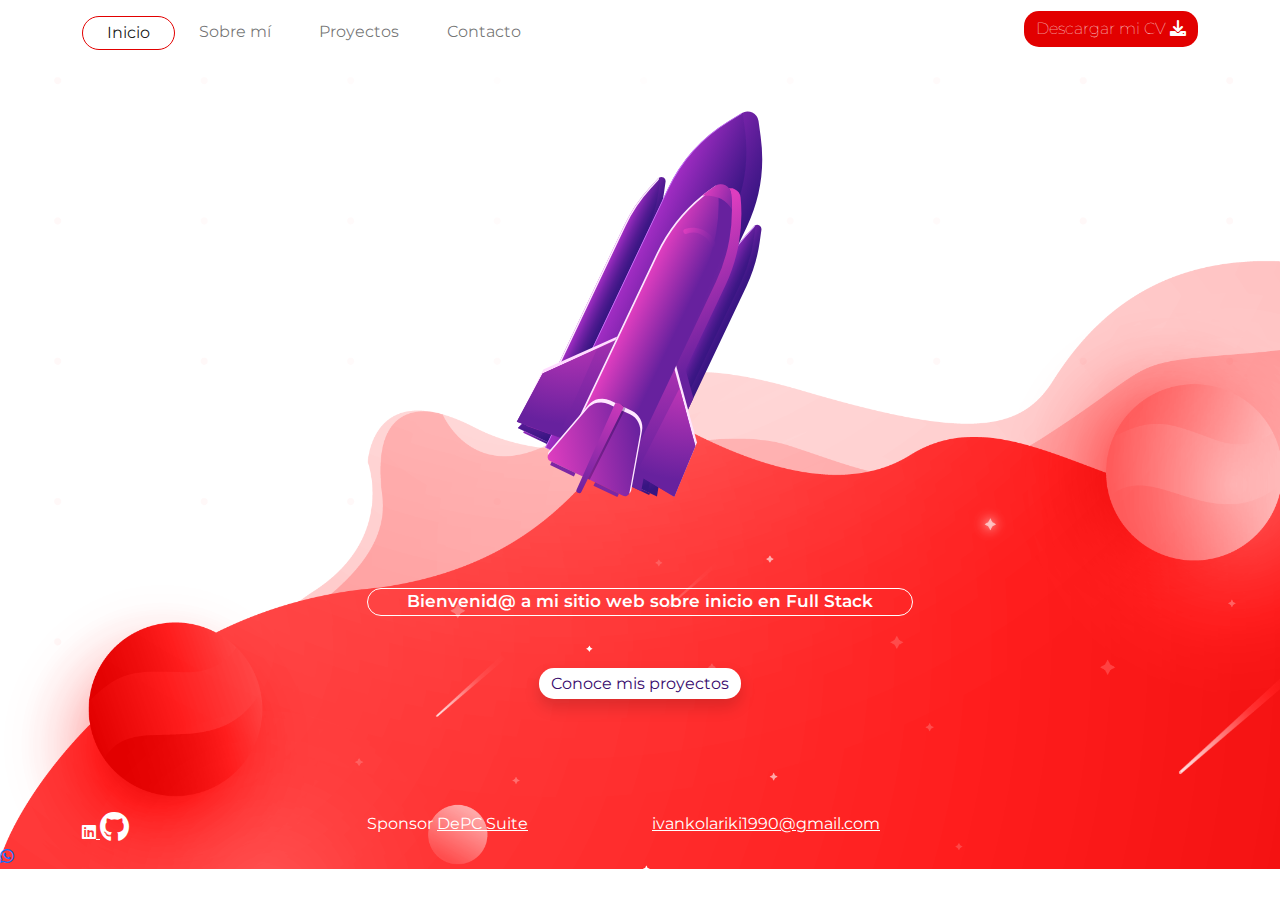
<file: index.html>
<!DOCTYPE html>
<html lang="es">

<head>
    <meta charset="UTF-8">
    <meta http-equiv="X-UA-Compatible" content="IE=edge">
    <meta name="viewport" content="width=device-width, initial-scale=1.0">
    <link rel="stylesheet" href="css/fontawesome/css/all.min.css">
    <link rel="stylesheet" href="css/fontawesome/css/fontawesome.min.css">
    <link rel="stylesheet" href="css/bootstrap/css/bootstrap.min.css">
    <link rel="stylesheet" href="css/estilos.css">
    <script src="css/bootstrap/js/bootstrap.bundle.min.js"></script>
    <link rel="shortcut icon" href="images/IK.png" />
    <title>Inicio</title>
</head>

<body id="inicio">
    <header>
        <nav class="navbar navbar-expand-md mb-4">
            <div class="container">
                <button class="navbar-toggler" type="button" data-bs-toggle="collapse" data-bs-target="#navbarCollapse"
                    aria-controls="navbarCollapse" aria-expanded="false" aria-label="Toggle navigation">
                    <i class="fas fa-bars"></i>
                </button>
                <div class="collapse navbar-collapse" id="navbarCollapse">
                    <ul class="navbar-nav me-auto mb-2 mb-md-0 mt-2">
                        <li class="nav-item">
                            <a class="nav-link px-4 py-1 active" href="index.html">Inicio</a>
                        </li>
                        <li class="nav-item">
                            <a class="nav-link px-4 py-1 " href="sobre-mi.html">Sobre mí</a>
                        </li>
                        <li class="nav-item">
                            <a class="nav-link px-4 py-1 " href="proyectos.html">Proyectos</a>
                        </li>
                        <li class="nav-item">
                            <a class="nav-link px-4 py-1" href="contacto.html">Contacto</a>
                        </li>
                    </ul>
                    <div class="d-inline">
                        <a href="images/CV Ivan Dario Kolarik (1).pdf" target="_blank" class="btn btn-rojo">Descargar mi CV <i class="fas fa-download"></i></a>
                    </div>
                </div>
            </div>
        </nav>
    </header>
    <main>
        <div class="container">
            <div class="row">
                <div class="col-12 mt-4 text-center div-cohete">
                    <a href="proyectos.html"><img src="images/cohete.svg" class="cohete"></a>
                </div>
            </div>
        </div>
        <div class="container pt-4">
            <div class="row">
                <div class="col-12 col-sm-6 text-center my-4 mt-sm-5 offset-sm-3 mb-3">
                        <p>Bienvenid@ a mi sitio web sobre inicio en Full Stack</p>
                    </div>
                </div>
            </div>
        </div>
        <div class="container pt-4 mx-auto">
            <div class="row">
                <div class="col-12 text-center">
                    <a href="proyectos.html" class="btn-blanco shadow"> Conoce mis proyectos </a>
                </div>
            </div>
        </div>
    </main>
    <footer class=" container mt-auto" id="c">
        <div class="row">
            <div class="col-sm-3 col-12">
                <a href="https://www.linkedin.com/in/ivan-kolarik-15036a235" target="_blank"
                    title="Agreganos en Linkedin">
                    <i class="fa-brands fa-linkedin"></i>
                </a>
                <a href="https://github.com/kolariki/portfolio" target="_blank" title="Github">
                    <i class="fa-brands fa-github"></i>
                </a>
            </div>
            <div class="col-sm-3 col-12">
                Sponsor <a href="https://campus.depcsuite.com" target="_blank"> DePC Suite</a>
            </div>
            <div class="col-sm-3 col-12">
                <a href="https://mail.google.com" target="_blank">ivankolariki1990@gmail.com</a>
            </div>
        </div>
        </div>
    </footer>
    <div class="whatsapp" id="whatsapp">
        <a href="https://api.whatsapp.com/send?phone=3644389712" target="_blank">
            <i class="fa-brands fa-whatsapp"></i>
        </a>
    </div>
</body>

</html>
</file>
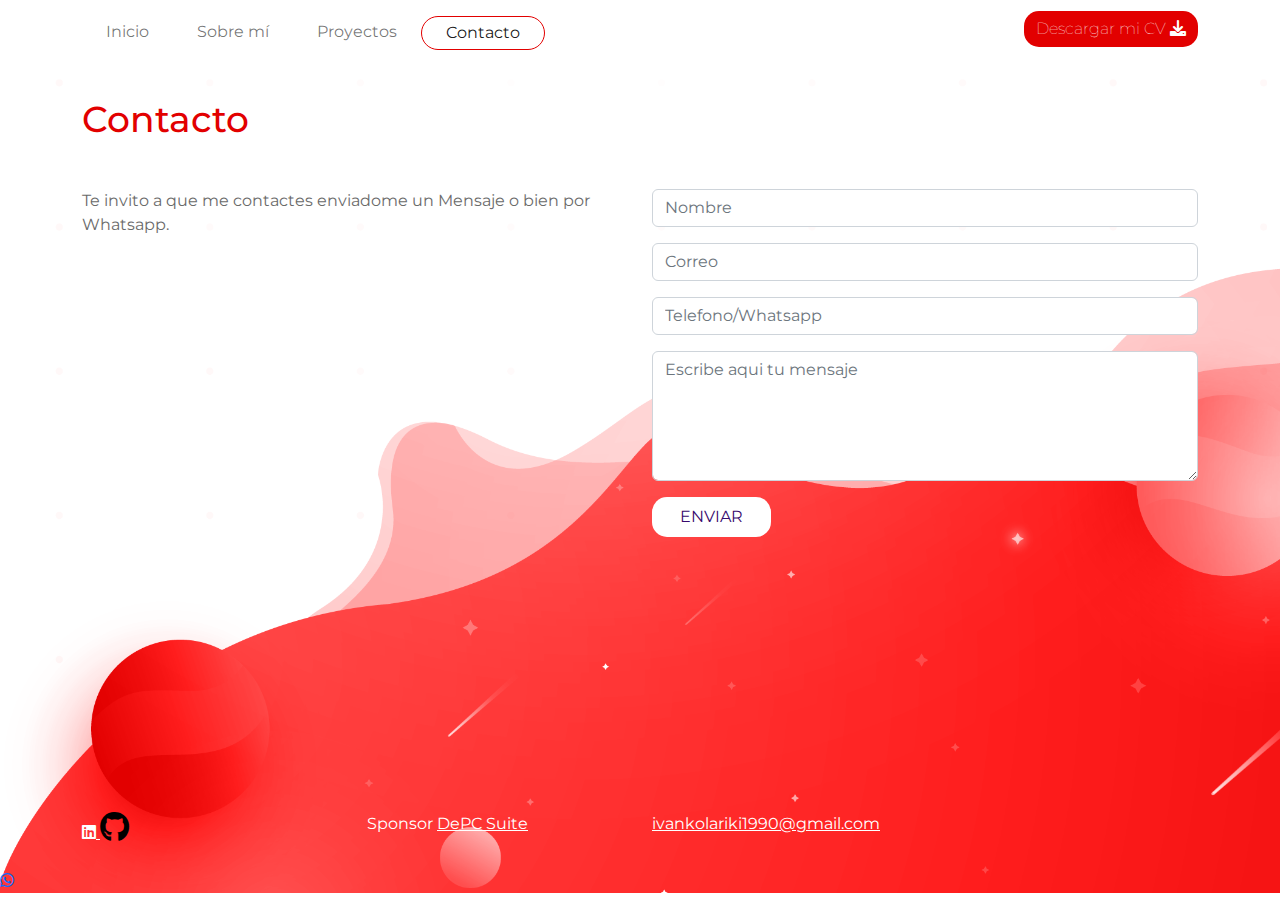
<file: contacto.html>
<!DOCTYPE html>
<html lang="es">

<head>
    <meta charset="UTF-8">
    <meta http-equiv="X-UA-Compatible" content="IE=edge">
    <meta name="viewport" content="width=device-width, initial-scale=1.0">
    <link rel="stylesheet" href="css/fontawesome/css/all.min.css">
    <link rel="stylesheet" href="css/fontawesome/css/fontawesome.min.css">
    <link rel="stylesheet" href="css/bootstrap/css/bootstrap.min.css">
    <link rel="stylesheet" href="css/estilos.css">
    <script src="css/bootstrap/js/bootstrap.bundle.min.js"></script>
    <link rel="shortcut icon" href="images/IK.png"/>
    <title>Contacto</title>
</head>

<body id="contacto">
    <header>
        <nav class="navbar navbar-expand-md mb-4">
          <div class="container">
            <button class="navbar-toggler" type="button" data-bs-toggle="collapse" data-bs-target="#navbarCollapse"
                aria-controls="navbarCollapse" aria-expanded="false" aria-label="Toggle navigation">
                <i class="fas fa-bars"></i>
            </button>
            <div class="collapse navbar-collapse" id="navbarCollapse">
                <ul class="navbar-nav me-auto mb-2 mb-md-0 mt-2">
                    <li class="nav-item">
                        <a class="nav-link px-4 py-1 " href="index.html">Inicio</a>
                    </li>
                    <li class="nav-item">
                        <a class="nav-link px-4 py-1 " href="sobre-mi.html">Sobre mí</a>
                    </li>
                    <li class="nav-item">
                        <a class="nav-link px-4 py-1 " href="proyectos.html">Proyectos</a>
                    </li>
                    <li class="nav-item">
                        <a class="nav-link px-4 py-1 active" href="contacto.html">Contacto</a>
                    </li>
                </ul>
                <div class="d-inline">
                    <a href="images/CV Ivan Dario Kolarik (1).pdf" target="_blank" class="btn btn-rojo">Descargar mi CV <i class="fas fa-download"></i></a>
                </div>
            </div>
        </div>
        </nav>
    </header>
    <main>
        <div class="container">
            <div class="row">
                <div class="col-12 py-3">
                    <div class class="col-12">
                        <h1>Contacto</h1>
                    </div>
                </div>
            </div>
            <div class="row">
                <div class="col-sm-6 col-12 py-4">
                    <p>Te invito a que me contactes enviadome un Mensaje o bien por Whatsapp.</p>
                </div>
                <div class="col-sm-6 col-12 py-4" id="form">
                    <form action="" method="POST"></form>
                    <div class="pb-3">
                        <input type="text" name="txtNombre" id="txtNombre" placeholder="Nombre" class="form-control">
                    </div>
                    <div class="pb-3">
                        <input type="email" name="txtCorreo" id="txtCorreo" placeholder="Correo" class="form-control">
                    </div>
                    <div class="pb-3">
                        <input type="text" name="txtTel" id="txtTel" placeholder="Telefono/Whatsapp"
                            class="form-control">
                    </div>
                    <div class="pb-3">
                        <textarea name="txtMensaje" id="txtMensaje" placeholder="Escribe aqui tu mensaje"
                            class="form-control"></textarea>
                    </div>
                    <div class="pb-3">
                        <button name="btnEnviar" id="btnEnviar" class="btn">ENVIAR</button>
                    </div>
                </div>

            </div>
        </div>
        </div>
        </div>
    </main>
    <footer class=" container mt-auto pb-4" id="c">
        <div class="row">
            <div class="col-sm-3 col-12">
                <a href="https://www.linkedin.com/in/ivan-kolarik-15036a235" target="_blank"
                    title="Agreganos en Linkedin">
                    <i class="fa-brands fa-linkedin"></i>
                </a>
                <a href="https://github.com/kolariki/portfolio" target="_blank" title="Github">
                    <i class="fa-brands fa-github"></i>
                </a>
            </div>
            <div class="col-sm-3 col-12">
                Sponsor <a href="https://campus.depcsuite.com" target="_blank"> DePC Suite</a>
            </div>
            <div class="col-sm-3 col-12">
                <a href="https://mail.google.com" target="_blank">ivankolariki1990@gmail.com</a>
            </div>
        </div>
        </div>
    </footer>
    <div class="whatsapp" id="whatsapp">
        <a href="https://api.whatsapp.com/send?phone=3644389712" target="_blank">
            <i class="fa-brands fa-whatsapp"></i>
        </a>
    </div>
</body>

</html>
</file>
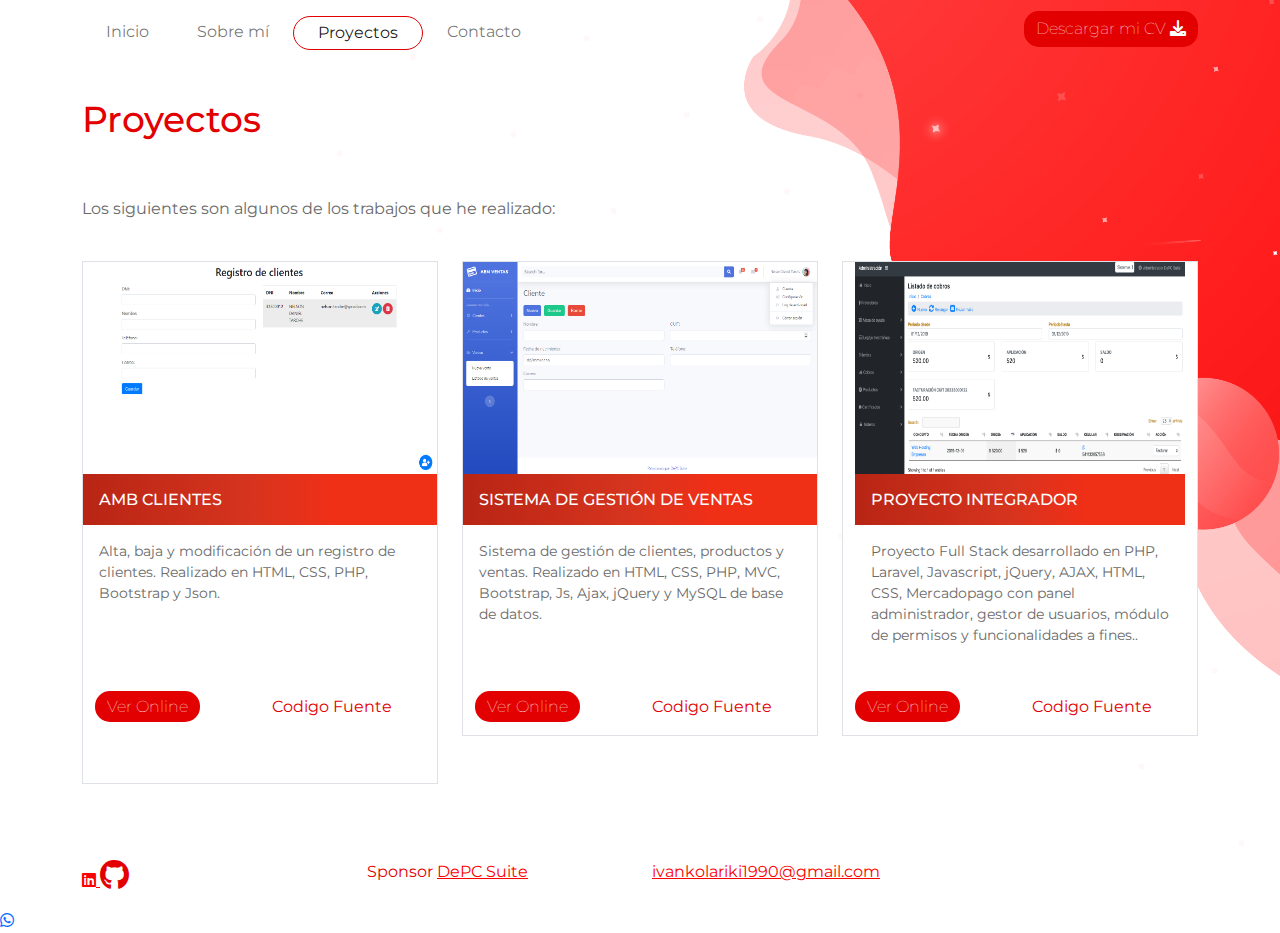
<file: proyectos.html>
<!DOCTYPE html>
<html lang="es">

<head>
    <meta charset="UTF-8">
    <meta http-equiv="X-UA-Compatible" content="IE=edge">
    <meta name="viewport" content="width=device-width, initial-scale=1.0">
    <link rel="stylesheet" href="css/fontawesome/css/all.min.css">
    <link rel="stylesheet" href="css/fontawesome/css/fontawesome.min.css">
    <link rel="stylesheet" href="css/bootstrap/css/bootstrap.min.css">
    <link rel="stylesheet" href="css/estilos.css">
    <script src="css/bootstrap/js/bootstrap.bundle.min.js"></script>
    <link rel="shortcut icon" href="images/IK.png" />
    <title>Proyectos</title>
</head>

<body id="proyectos">
    <header>
        <nav class="navbar navbar-expand-md mb-4">
            <div class="container">
                <button class="navbar-toggler" type="button" data-bs-toggle="collapse" data-bs-target="#navbarCollapse"
                    aria-controls="navbarCollapse" aria-expanded="false" aria-label="Toggle navigation">
                    <i class="fas fa-bars"></i>
                </button>
                <div class="collapse navbar-collapse" id="navbarCollapse">
                    <ul class="navbar-nav me-auto mb-2 mb-md-0 mt-2">
                        <li class="nav-item">
                            <a class="nav-link px-4 py-1 " href="index.html">Inicio</a>
                        </li>
                        <li class="nav-item">
                            <a class="nav-link px-4 py-1 " href="sobre-mi.html">Sobre mí</a>
                        </li>
                        <li class="nav-item">
                            <a class="nav-link px-4 py-1 active" href="proyectos.html">Proyectos</a>
                        </li>
                        <li class="nav-item">
                            <a class="nav-link px-4 py-1" href="contacto.html">Contacto</a>
                        </li>
                    </ul>
                    <div class="d-inline">
                        <a href="images/CV Ivan Dario Kolarik (1).pdf" target="_blank"  class="btn btn-rojo">Descargar mi CV <i class="fas fa-download"></i></a>
                    </div>
                </div>
            </div>
        </nav>
    </header>
    <main class="container">



        <div class="row">
            <div class="col-12 pt-3 pb-5">
                <h1>Proyectos</h1>
            </div>
        </div>


        <div class="row">
            <div class="col-12">
                <p>Los siguientes son algunos de los trabajos que he realizado:</p>
            </div>
        </div>





        <div class="row">


            <div class="col-12 col-sm-4 p-4">
                <div class="row border proyecto pb-5">
                    <div class="col-12 p-0">
                        <img src="images/abmclientes.png" alt=" AMB CLIENTES" class="img-fluid">
                        <h2> AMB CLIENTES</h2>
                        <p class="py-2 px-3"> Alta, baja y modificación de un registro de clientes. Realizado en HTML, CSS, PHP, Bootstrap
                            y Json.</p>
                    </div>
                    <div class="col-6 py-3">
                        <a href="#" class="btn-rojo"> Ver Online</a>
                    </div>
                    <div class="col-6 py-3">
                        <a href="#" class="link-rojo text-center">Codigo Fuente</a>
                    </div>
                </div>
            </div>




            <div class="col-12 col-sm-4 p-4">
                <div class="row border proyecto">
                    <div class="col-12 p-0">
                        <img src="images/abmventas.png" alt=" AMB CLIENTES" class="img-fluid">
                        <h2> SISTEMA DE GESTIÓN DE VENTAS</h2>
                        <p class="py-2 px-3">Sistema de gestión de clientes, productos y ventas. Realizado en HTML, CSS, PHP, MVC,
                            Bootstrap, Js, Ajax, jQuery y MySQL de base de datos.</p>
                    </div>
                    <div class="col-6 py-3">
                        <a href="#" class="btn-rojo"> Ver Online</a>
                    </div>
                    <div class="col-6 py-3">
                        <a href="#" class="link-rojo text-center">Codigo Fuente</a>
                    </div>
                </div>
            </div>



            <div class="col-12 col-sm-4 p-4">
                <div class="row border proyecto">
                    <div class="col-12 py-0">
                        <img src="images/proyecto-integrador.png" alt=" AMB CLIENTES" class="img-fluid">
                        <h2> PROYECTO INTEGRADOR</h2>
                        <p class="py-2 px-3"> Proyecto Full Stack desarrollado en PHP, Laravel, Javascript, jQuery, AJAX, HTML, CSS,
                            Mercadopago con panel administrador, gestor de usuarios, módulo de permisos y
                            funcionalidades a fines..</p>
                    </div>
                    <div class="col-6 py-3">
                        <a href="#" class="btn-rojo"> Ver Online</a>
                    </div>
                    <div class="col-6 py-3">
                        <a href="#" class="link-rojo text-center">Codigo Fuente</a>
                    </div>
                </div>
            </div>


        </div>


    </main>

    
    <footer class=" container mt-auto pb-10" id="p">
        <div class="row mt-5 pb-3">
            <div class="col-sm-3 col-12">
                <a href="https://www.linkedin.com/in/ivan-kolarik-15036a235" target="_blank"
                    title="Agreganos en Linkedin">
                    <i class="fa-brands fa-linkedin"></i>
                </a>
                <a href="https://github.com/kolariki/portfolio" target="_blank" title="Github">
                    <i class="fa-brands fa-github"></i>
                </a>
            </div>
            <div class="col-sm-3 col-12">
                Sponsor <a href="https://campus.depcsuite.com" target="_blank"> DePC Suite</a>
            </div>
            <div class="col-sm-3 col-12">
                <a href="https://mail.google.com" target="_blank">ivankolariki1990@gmail.com</a>
            </div>
        </div>
        </div>
    </footer>


    <div class="whatsapp" id="whatsapp">
        <a href="https://api.whatsapp.com/send?phone=3644389712" target="_blank">
            <i class="fa-brands fa-whatsapp"></i>
        </a>
    </div>


</body>

</html>
</file>
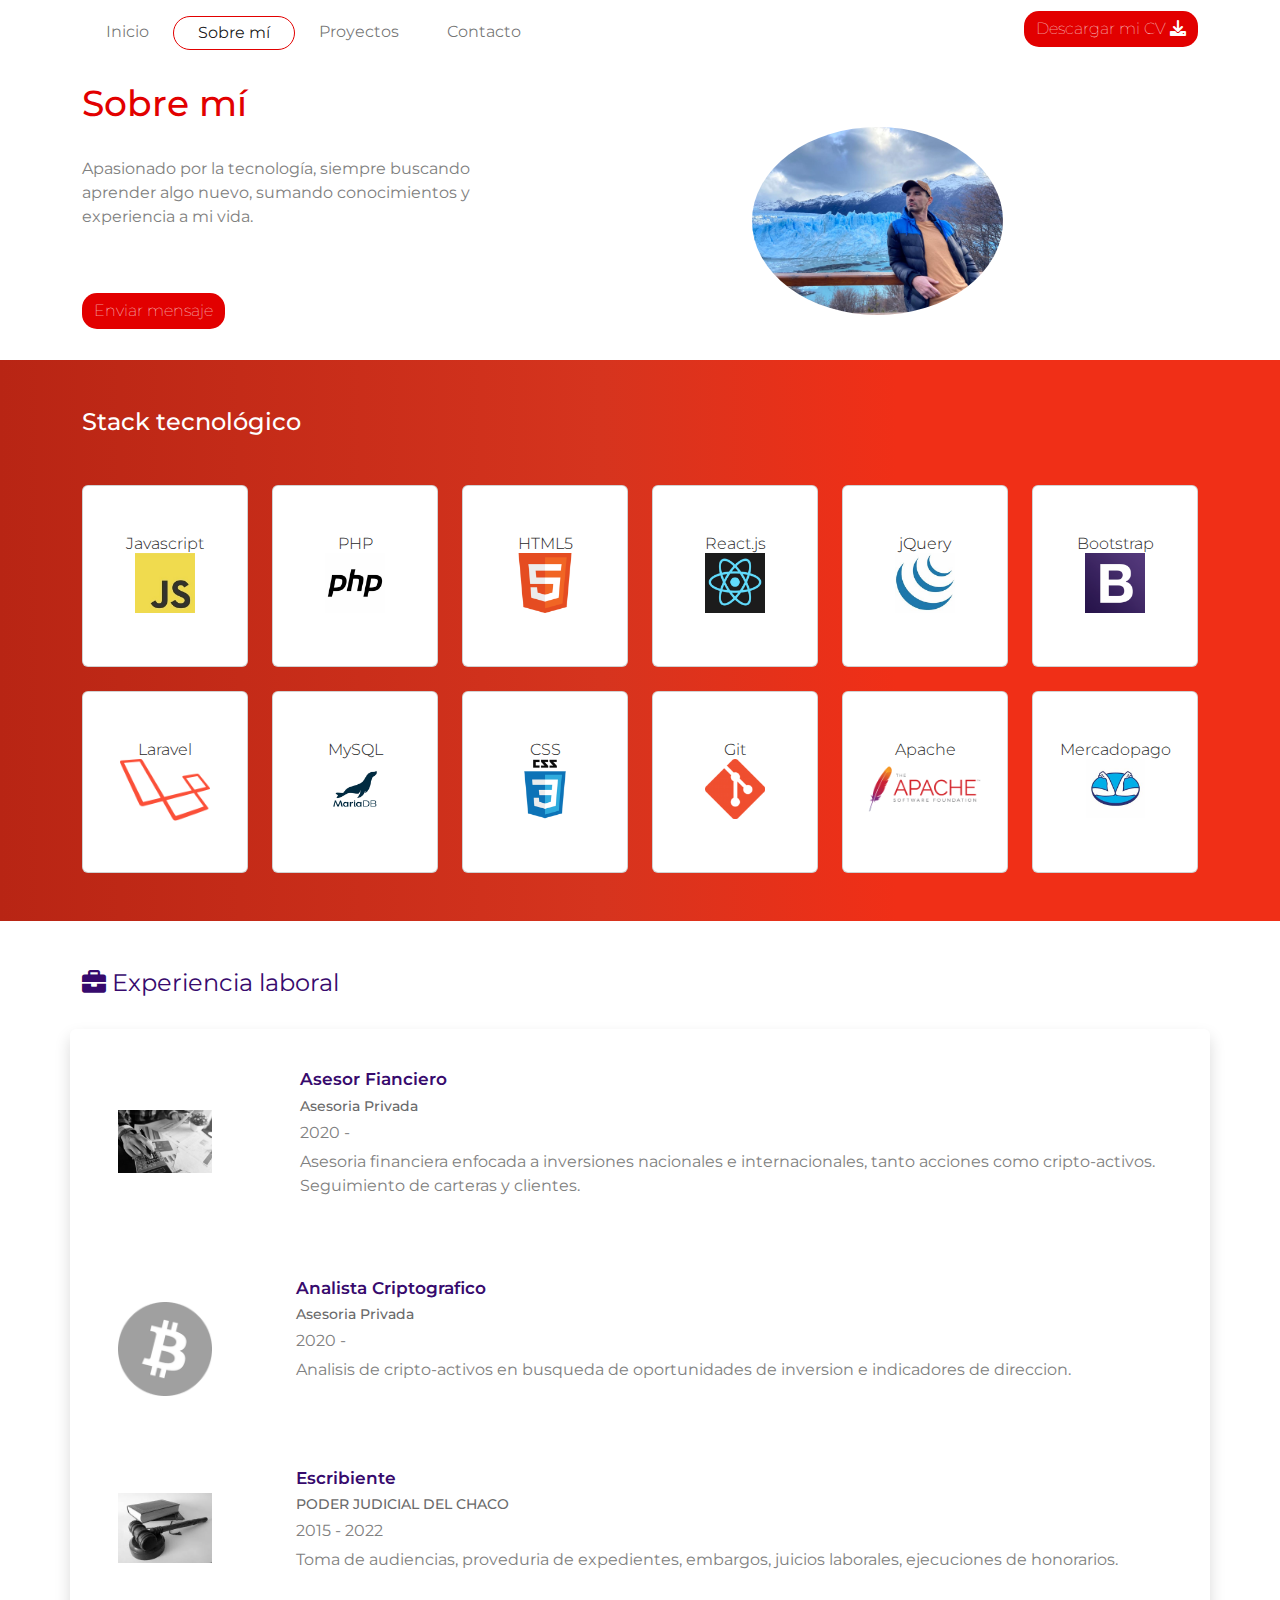
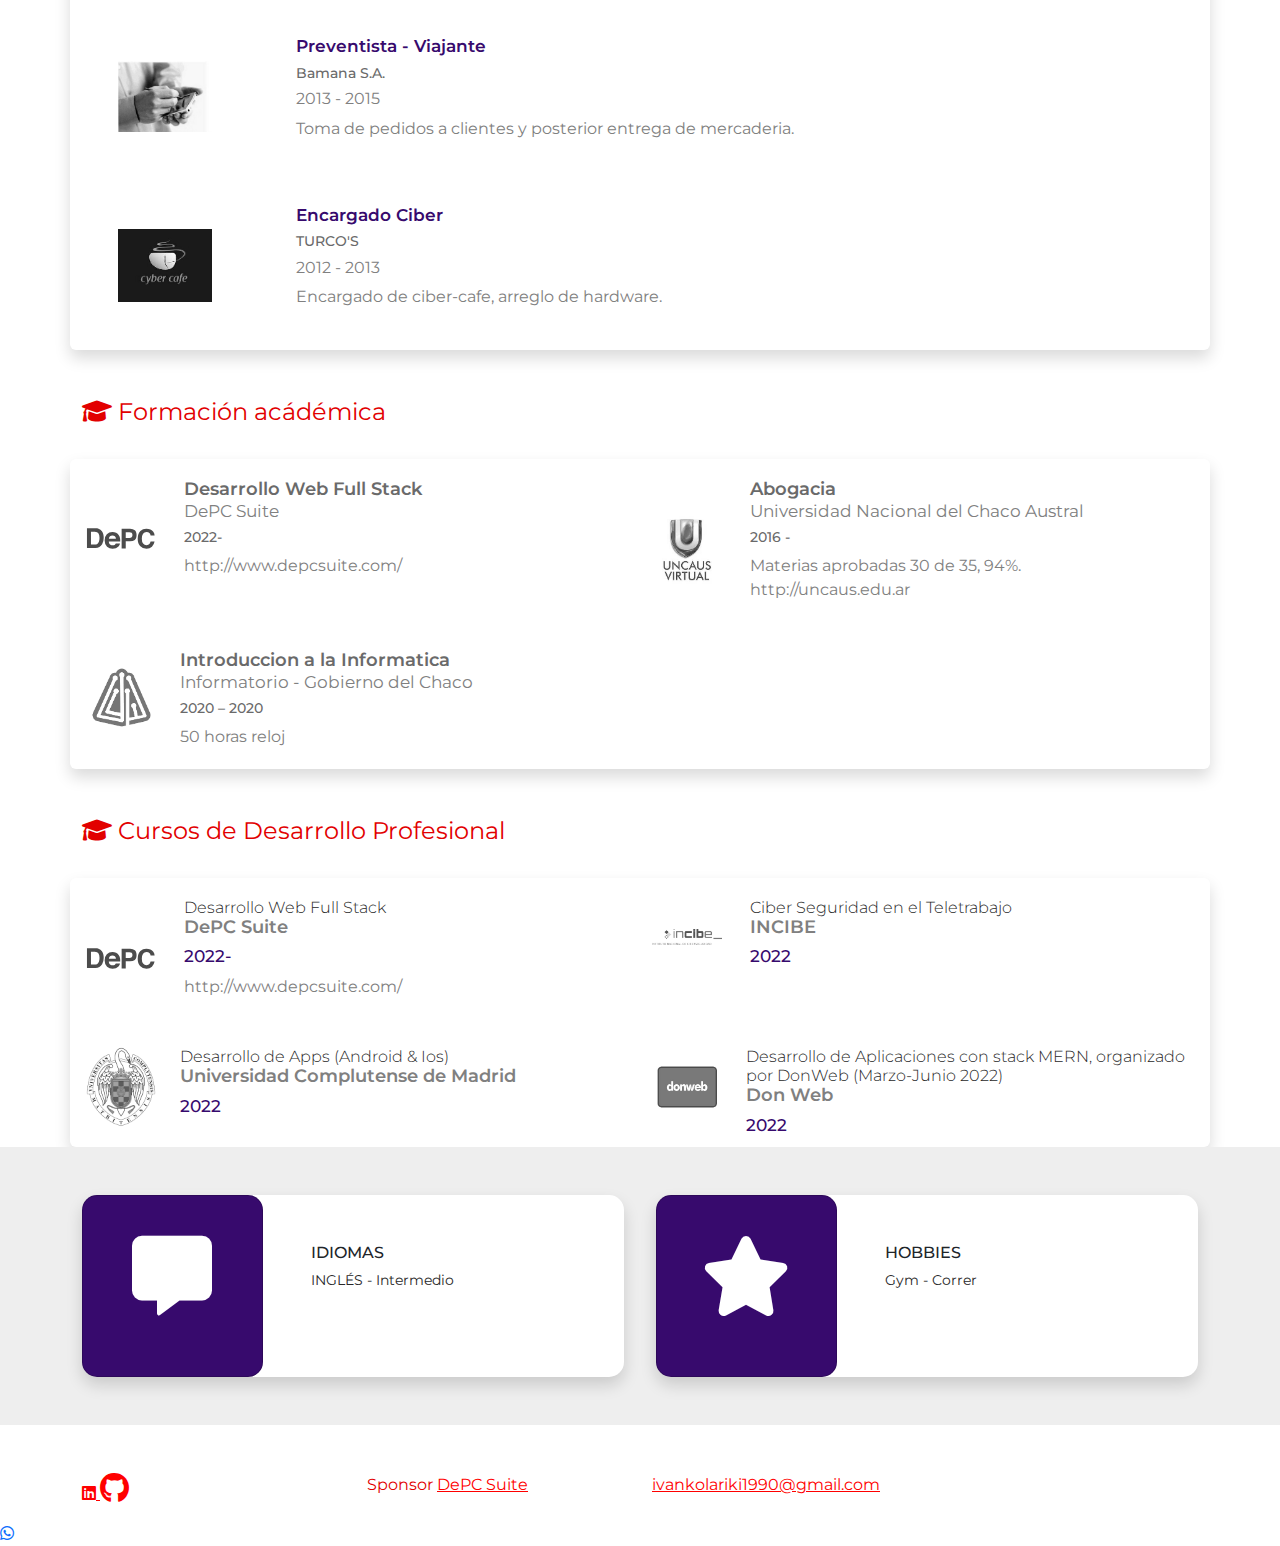
<file: sobre-mi.html>
<!DOCTYPE html>
<html lang="es">

<head>
    <meta charset="UTF-8">
    <meta http-equiv="X-UA-Compatible" content="IE=edge">
    <meta name="viewport" content="width=device-width, initial-scale=1.0">
    <link rel="stylesheet" href="css/fontawesome/css/all.min.css">
    <link rel="stylesheet" href="css/fontawesome/css/fontawesome.min.css">
    <link rel="stylesheet" href="css/bootstrap/css/bootstrap.min.css">
    <link rel="stylesheet" href="css/estilos.css">
    <script src="css/bootstrap/js/bootstrap.bundle.min.js"></script>
    <link rel="shortcut icon" href="images/IK.png" />
    <title>sobremi</title>
</head>

<body id="yo">
    <header>
        <nav class="navbar navbar-expand-md mb-4">
            <div class="container">
                <button class="navbar-toggler" type="button" data-bs-toggle="collapse" data-bs-target="#navbarCollapse"
                    aria-controls="navbarCollapse" aria-expanded="false" aria-label="Toggle navigation">
                    <i class="fas fa-bars"></i>
                </button>
                <div class="collapse navbar-collapse" id="navbarCollapse">
                    <ul class="navbar-nav me-auto mb-2 mb-md-0 mt-2">
                        <li class="nav-item">
                            <a class="nav-link px-4 py-1 " href="index.html">Inicio</a>
                        </li>
                        <li class="nav-item">
                            <a class="nav-link px-4 py-1 active" href="sobre-mi.html">Sobre mí</a>
                        </li>
                        <li class="nav-item">
                            <a class="nav-link px-4 py-1" href="proyectos.html">Proyectos</a>
                        </li>
                        <li class="nav-item">
                            <a class="nav-link px-4 py-1" href="contacto.html">Contacto</a>
                        </li>
                    </ul>
                    <div class="d-inline">
                        <a href="images/CV Ivan Dario Kolarik (1).pdf"  target="_blank"  class="btn btn-rojo">Descargar mi CV <i class="fas fa-download"></i></a>
                    </div>
                </div>
            </div>
        </nav>
    </header>
    <main>




        <div class="container">
            <div class="row">
                <div class="col-5 pb-4 offset">
                    <h1 class="pb-4">Sobre mí</h1>
                    <p class="pb-5" style="font-size: 16px;"> Apasionado por la tecnología, siempre buscando aprender
                        algo nuevo, sumando conocimientos y experiencia a mi vida.</p>
                    <a href="contacto.html" class="btn btn-rojo"> Enviar mensaje</a>
                </div>
                <div class="col-sm-3 col-12 mt-4 offset-sm-2 pb-4">
                    <img src="images/yo3.jpeg" alt="IVAN KOLARIK" title="IVAN KOLARIK" class="img-fluid img-circle">
                </div>
            </div>
        </div>



        <section id="tecnologia" class="color-gradiente pb-5">
            <div class="container">
                <div class="row">
                    <div class="col-12">
                        <h2 class="my-sm-5 text-white" style="font-size: 24px;">Stack tecnológico</h2>
                    </div>
                </div>
                <div class="row">
                    <div class="col-sm-2 col-6 text-center">
                        <div class="pt-5 py-4 card mx-0 mb-4 mb-sm-0">
                            <h3>Javascript</h3>
                            <img class="img-fluid d-block mx-auto" width="60" src="images/javascript.jpeg">
                        </div>
                    </div>
                    <div class="col-sm-2 col-6 text-center">
                        <div class="pt-5 py-4 card mx-0 mb-4 mb-sm-0">
                            <h3>PHP</h3>
                            <img class="img-fluid d-block mx-auto" width="60" src="images/php.jpg">
                        </div>
                    </div>
                    <div class="col-sm-2 col-6 text-center">
                        <div class="pt-5 py-4 card mx-0 mb-4 mb-sm-0">
                            <h3>HTML5</h3>
                            <img class="img-fluid d-block mx-auto" width="60" src="images/html.png">
                        </div>
                    </div>
                    <div class="col-sm-2 col-6 text-center">
                        <div class="pt-5 py-4 card mx-0 mb-4 mb-sm-0">
                            <h3>React.js</h3>
                            <img class="img-fluid d-block mx-auto" width="60" src="images/react.png">
                        </div>
                    </div>
                    <div class="col-sm-2 col-6 text-center">
                        <div class="pt-5 py-4 card mx-0 mb-4 mb-sm-0">
                            <h3>jQuery</h3>
                            <img class="img-fluid d-block mx-auto" width="60" src="images/jquery.jpg">
                        </div>
                    </div>
                    <div class="col-sm-2 col-6 text-center">
                        <div class="pt-5 py-4 card mx-0 mb-4 mb-sm-0">
                            <h3>Bootstrap</h3>
                            <img class="img-fluid d-block mx-auto" width="60" src="images/boot.png">
                        </div>
                    </div>
                </div>

                <div class="row mt-sm-4 mt-0 text-center">
                    <div class="col-sm-2 col-6">
                        <div class="pt-5 pb-4 card mx-0 mb-2 mb-sm-0">
                            <h3>Laravel</h3>
                            <img class="img-fluid d-block mx-auto" width="90" src="images/laravel.png">
                        </div>
                    </div>
                    <div class="col-sm-2 col-6 text-center">
                        <div class="pt-5 py-4 card mx-0 mb-4 mb-sm-0">
                            <h3>MySQL</h3>
                            <img class="img-fluid d-block mx-auto" width="60" src="images/mysql.png">
                        </div>
                    </div>
                    <div class="col-sm-2 col-6 text-center">
                        <div class="pt-5 py-4 card mx-0 mb-4 mb-sm-0">
                            <h3>CSS</h3>
                            <img class="img-fluid d-block mx-auto" width="60" src="images/css.png">
                        </div>
                    </div>
                    <div class="col-sm-2 col-6 text-center">
                        <div class="pt-5 py-4 card mx-0 mb-4 mb-sm-0">
                            <h3>Git</h3>
                            <img class="img-fluid d-block mx-auto" width="60" src="images/git.png">
                        </div>
                    </div>
                    <div class="col-sm-2 col-6 text-center">
                        <div class="pt-5 py-4 card mx-0 mb-4 mb-sm-0">
                            <h3>Apache</h3>
                            <img class="img-fluid d-block mx-auto" width="124" src="images/apache.png">
                        </div>
                    </div>
                    <div class="col-sm-2 col-6 text-center">
                        <div class="pt-5 py-4 card mx-0 mb-4 mb-sm-0">
                            <h3>Mercadopago</h3>
                            <img class="img-fluid d-block mx-auto" width="59" src="images/mp.jpg">
                        </div>
                    </div>
                </div>
            </div>
        </section>


        <section id="experiencia" class="container">
            <div class="row">
                <div class="col-12 pt-5 pb-4">
                    <h2> <i class="fa-solid fa-briefcase"></i> Experiencia laboral </h2>
                </div>
            </div>
            <div class="row shadow bg-white rounded">

                <div class="col-12">
                    <div class="row">
                        <div class="col-2 p-5 my-auto d-none d-sm-block text-center">
                            <img src="images/asesor.jpg" class="img-fluid baw" title="asesor" width="124">
                        </div>
                        <div class="col-12 col-sm-10 p-3">
                            <div class="px-4 py-4 mx-0 mb-3 mb-sm-0">
                                <h4> Asesor Fianciero </h4>
                                <h5> Asesoria Privada </h5>
                                <h6> 2020 - </h6>
                                <p>Asesoria financiera enfocada a inversiones nacionales e internacionales, tanto
                                    acciones como
                                    cripto-activos. Seguimiento de carteras y clientes.</p>
                            </div>
                        </div>
                    </div>

                    <div class="col-12">
                        <div class="row">
                            <div class="col-2 p-5 my-auto d-none d-sm-block text-center">
                                <img src="images/btc.png" class="img-fluid baw" title="analista">
                            </div>
                            <div class="col-10">
                                <div class="px-4 py-4 mx-0 mb-3 mb-sm-0">
                                    <h4> Analista Criptografico </h4>
                                    <h5> Asesoria Privada </h5>
                                    <h6> 2020 - </h6>
                                    <p> Analisis de cripto-activos en busqueda de oportunidades de inversion e
                                        indicadores
                                        de
                                        direccion.</p>
                                </div>
                            </div>
                        </div>
                    </div>


                    <div class="col-12">
                        <div class="row">
                            <div class="col-2 p-5 my-auto d-none d-sm-block">
                                <div class="mx-0 mb-sm-0">
                                    <img src="images/pj2.jpeg" class="img-fluid baw" title="escribiente" width="124">
                                </div>
                            </div>
                            <div class="col-10">
                                <div class="px-4 py-4 mx-0 mb-3 mb-sm-0">
                                    <h4> Escribiente </h4>
                                    <h5> PODER JUDICIAL DEL CHACO </h5>
                                    <h6> 2015 - 2022</h6>
                                    <p>Toma de audiencias, proveduria de expedientes, embargos, juicios laborales,
                                        ejecuciones
                                        de
                                        honorarios.</p>
                                </div>
                            </div>
                        </div>
                    </div>


                    <div class="col-12">
                        <div class="row">
                            <div class="col-2 p-5 my-auto d-none d-sm-block">
                                <div class=" mx-0 mb-3 mb-sm-0">
                                    <img src="images/preventa.jpg" class="img-fluid baw" title="preventista">
                                </div>
                            </div>
                            <div class="col-10">
                                <div class="px-4 py-4 mx-0 mb-3 mb-sm-0">
                                    <h4> Preventista - Viajante </h4>
                                    <h5> Bamana S.A. </h5>
                                    <h6> 2013 - 2015 </h6>
                                    <p> Toma de pedidos a clientes y posterior entrega de mercaderia.</p>
                                </div>
                            </div>
                        </div>
                    </div>



                    <div class="col-12">
                        <div class="row">
                            <div class="col-2 p-5 my-auto d-none d-sm-block">
                                <img src="images/cibercage.jpeg" class="img-fluid baw" title="encargado">
                            </div>
                            <div class="col-10">
                                <div class="px-4 py-4 mx-0 mb-3 mb-sm-0">
                                    <h4> Encargado Ciber</h4>
                                    <h5> TURCO'S </h5>
                                    <h6> 2012 - 2013</h6>
                                    <p>Encargado de ciber-cafe, arreglo de hardware.</p>
                                </div>
                            </div>
                        </div>
                    </div>
                </div>



        </section>



        <section id="formacion" class="container">
            <div class="row">
                <div class="col-12 pt-5 pb-4">
                    <h2><i class="fas fa-graduation-cap"></i> Formación acádémica</h2>
                </div>
            </div>
            <div class="row shadow bg-white rounded p-1">
                <div class="col-12 col-sm-6">
                    <div class="row">
                        <div class="col-2 py-3 my-auto d-none d-sm-block">
                            <img src="images/logo-depcsuite.svg" class="img-fluid baw" title="depcsuite">
                        </div>
                        <div class="col-12- col-sm-10 p-3">
                            <h3>Desarrollo Web Full Stack</h3>
                            <h4>DePC Suite</h4>
                            <h5>2022-</h5>
                            <p>http://www.depcsuite.com/</p>
                        </div>
                    </div>
                </div>
                <div class="col-12 col-sm-6">
                    <div class="row">
                        <div class="col-2 py-3 my-auto d-none d-sm-block">
                            <img src="images/uncaus.jpeg" class="img-fluid baw" title="depcsuite">
                        </div>
                        <div class="col-12- col-sm-10 p-3">
                            <h3>Abogacia</h3>
                            <h4>Universidad Nacional del Chaco Austral</h4>
                            <h5>2016 - </h5>
                            <p>Materias aprobadas 30 de 35, 94%.<br>
                                http://uncaus.edu.ar</p>
                        </div>
                    </div>
                </div>
                <div class="col-12 col-sm-6">
                    <div class="row">
                        <div class="col-2 py-3 my-auto d-none d-sm-block">
                            <img src="images/informatorio.png" class="img-fluid baw" title="depcsuite">
                        </div>
                        <div class="col-12- col-sm-10 pt-3">
                            <h3>Introduccion a la Informatica</h3>
                            <h4>Informatorio - Gobierno del Chaco</h4>
                            <h5>2020 – 2020</h5>
                            <p>50 horas reloj</p>
                        </div>
                    </div>
                </div>
            </div>
            </div>
        </section>


        <section id="desarrollo" class="container">
            <div class="row">
                <div class="col-12 pt-5 pb-4">
                    <h2><i class="fas fa-graduation-cap"></i> Cursos de Desarrollo Profesional</h2>
                </div>
            </div>
            <div class="row shadow bg-white rounded p-1">
                <div class="col-12 col-sm-6">
                    <div class="row">
                        <div class="col-2 py-3 my-auto d-none d-sm-block">
                            <img src="images/logo-depcsuite.svg" class="img-fluid baw" title="depcsuite">
                        </div>
                        <div class="col-12- col-sm-10 p-3">
                            <h3>Desarrollo Web Full Stack</h3>
                            <h4>DePC Suite</h4>
                            <h5>2022-</h5>
                            <p>http://www.depcsuite.com/</p>
                        </div>
                    </div>
                </div>
                <div class="col-12 col-sm-6">
                    <div class="row">
                        <div class="col-2 py-3 my-auto d-none d-sm-block">
                            <img src="images/incibe.png" class="img-fluid baw" title="incibe" width="150px">
                        </div>
                        <div class="col-12- col-sm-10 p-3">
                            <h3>Ciber Seguridad en el Teletrabajo</h3>
                            <h4>INCIBE</h4>
                            <h5>2022 </h5>   
                        </div>
                    </div>
                </div>
                <div class="col-12 col-sm-6">
                    <div class="row">
                        <div class="col-2 py-3 my-auto d-none d-sm-block">
                            <img src="images/madrid.png" class="img-fluid baw" title="ucm">
                        </div>
                        <div class="col-12- col-sm-10 pt-3">
                            <h3>Desarrollo de Apps (Android & Ios) </h3>
                            <h4>Universidad Complutense de Madrid</h4>
                            <h5>2022</h5>
                        </div>
                    </div>
                </div>
                <div class="col-12 col-sm-6">
                    <div class="row">
                        <div class="col-2 py-3 my-auto d-none d-sm-block">
                            <img src="images/donweb.png" class="img-fluid baw" title="donweb">
                        </div>
                        <div class="col-12- col-sm-10 pt-3">
                            <h3>Desarrollo de Aplicaciones con stack MERN, organizado por DonWeb (Marzo-Junio 2022) </h3>
                            <h4>Don Web</h4>
                            <h5>2022</h5>
                        </div>
                    </div>
                </div>
            </div>
            </div>
        </section>

        <section id="idiomas">
            <div class="container">
                <div class="row py-5 mx-0">
                    <div class="col-sm-6 col-12 pb-3 pb-sm-0">
                        <div class="row mr-sm-1 bg-white card-idioma shadow me-sm-1">
                            <div class="col-4 text-center card">
                                <i class="fas fa-comment-alt"></i>
                            </div>
                            <div class="col-8 p-5">
                                <h2>IDIOMAS</h2>
                                <ul>
                                    <li>INGLÉS - Intermedio</li>
                                </ul>
                            </div>
                        </div>
                    </div>
                    <div class="col-sm-6 col-12">
                        <div class="row ml-sm-2 bg-white card-idioma shadow ms-sm-1">
                            <div class="col-4 text-center card">
                                <i class="fas fa-star"></i>
                            </div>
                            <div class="col-8 p-5">
                                <h2>HOBBIES</h2>
                                <ul>
                                    <li>Gym - Correr</li>
                                </ul>
                            </div>
                        </div>
                    </div>
                </div>
            </div>
        </section>
    </main>


    <footer class=" container mt-auto pb-10" id="p">
        <div class="row mt-5 pb-3">
            <div class="col-sm-3 col-12">
                <a href="https://www.linkedin.com/in/ivan-kolarik-15036a235" target="_blank"
                    title="Agreganos en Linkedin">
                    <i class="fa-brands fa-linkedin"></i>
                </a>
                <a href="https://github.com/kolariki/portfolio" target="_blank" title="Github">
                    <i class="fa-brands fa-github"></i>
                </a>
            </div>
            <div class="col-sm-3 col-12">
                Sponsor <a href="https://campus.depcsuite.com" target="_blank"> DePC Suite</a>
            </div>
            <div class="col-sm-3 col-12">
                <a href="https://mail.google.com" target="_blank">ivankolariki1990@gmail.com</a>
            </div>
        </div>
        </div>
    </footer>


    <div class="whatsapp" id="whatsapp">
        <a href="https://api.whatsapp.com/send?phone=3644389712" target="_blank">
            <i class="fa-brands fa-whatsapp"></i>
        </a>
    </div>


</body>

</html>
</file>
<file: css/estilos.css>
@import url('https://fonts.googleapis.com/css2?family=Dancing+Script&family=Macondo&family=Montserrat:ital,wght@0,100;0,200;0,300;0,400;0,500;0,600;0,700;0,800;0,900;1,100;1,200;1,300;1,400;1,500;1,600;1,700;1,800;1,900&family=Roboto:ital,wght@0,400;1,300&family=Yanone+Kaffeesatz:wght@200;700&display=swap');

body {
    margin: 0;
    font-family: 'Montserrat', sans-serif;
    font-size: 1rem;
    font-weight: 400;
    line-height: 1.5;
    color: #212529;
    background-color: #fff;
    -webkit-text-size-adjust: 100%;
    -webkit-tap-highlight-color: transparent;
}

main {
    min-height: 730px;
}


nav .active {
    border: 1px solid #E20000;
    border-radius: 20px;
}

.img-fluid {
    max-width: 100%;
    height: auto;
}

#contacto,
#inicio {
    background-image: url(../images/fondo-contacto.png);
    background-size: cover;
}

h1 {
    color: #E20000;
    font-size: 36px;
}

p {
    color: #6a6a6a;
    font-size: 16px;
}

#txtMensaje {
    height: 130px;
}

.btn {
    color: #370a6d;
    background-color: white;
    border: none;
    padding: 8px 28px;
    border-radius: 15px;
}

.btn:hover {
    color: white;
    background-color: #370a6d;
}

#c {
    color: white;
}

#c a {
    color: white;
}

#p a {
    color: red;
}

#d a {
    color: red;
}

#contacto footer {
    color: white;
}

#contacto footer .fa-github {
    font-size: 30px;
    color: black;
}

#contacto footer .fa-linkedin-in {
    color: red;
    background-color: red;
    font-size: 20px;
    border: 0px;
    height: 50px;
    width: 50px;
    text-align: center;
    padding: 8px 0 0 0;
    border-radius: 80px;
    margin: 0 8px;
}




#proyectos {
    background-image: url(../images/fondo-proyectos.png);
    background-size: cover;
}

.proyecto {
    background-color: white;
}

.proyecto h2 {
    font-size: 16px;
    color: white;
    background: rgba(184, 37, 20, 1);
    background: -moz-linear-gradient(left, rgba(184, 37, 20, 1) 0%, rgba(214, 52, 30, 1) 47%, rgba(240, 47, 23, 1) 70%, rgba(240, 47, 23, 1) 100%);
    background: -webkit-gradient(left top, right top, color-stop(0%, rgba(184, 37, 20, 1)), color-stop(47%, rgba(214, 52, 30, 1)), color-stop(70%, rgba(240, 47, 23, 1)), color-stop(100%, rgba(240, 47, 23, 1)));
    background: -webkit-linear-gradient(left, rgba(184, 37, 20, 1) 0%, rgba(214, 52, 30, 1) 47%, rgba(240, 47, 23, 1) 70%, rgba(240, 47, 23, 1) 100%);
    background: -o-linear-gradient(left, rgba(184, 37, 20, 1) 0%, rgba(214, 52, 30, 1) 47%, rgba(240, 47, 23, 1) 70%, rgba(240, 47, 23, 1) 100%);
    background: -ms-linear-gradient(left, rgba(184, 37, 20, 1) 0%, rgba(214, 52, 30, 1) 47%, rgba(240, 47, 23, 1) 70%, rgba(240, 47, 23, 1) 100%);
    background: linear-gradient(to right, rgba(184, 37, 20, 1) 0%, rgba(214, 52, 30, 1) 47%, rgba(240, 47, 23, 1) 70%, rgba(240, 47, 23, 1) 100%);
    filter: progid:DXImageTransform.Microsoft.gradient(startColorstr='#b82514', endColorstr='#f02f17', GradientType=1);
    padding: 16px;
}

.proyecto img {
    height: 212px;
}

.proyecto p {
    font-size: 14px;
    height: 130px;
}

.btn-rojo {
    background-color: #E20000;
    color: white;
    font-weight: 100;
    border-radius: 15px;
    padding: 6px 12px;
    text-decoration: none;
}

.btn-rojo:hover {
    background-color: #370a6d;
    color: white;
}

.link-rojo {
    color: #E20000;
    text-decoration: none;
}

.link-rojo:hover {
    color: #E20000;
}

#proyectos footer {
    color: #E20000;
}

#proyectos footer .fa-github {
    font-size: 30px;
    color: #E20000;
}

#yo footer {
    color: #E20000;
}

#yo footer .fa-github {
    font-size: 30px;
    color: red;
}

#yo footer .fa-linkedin-in {
    color: red;
    background-color: red;
    font-size: 20px;
    border: 0px;
    height: 50px;
    width: 50px;
    text-align: center;
    padding: 8px 0 0 0;
    border-radius: 80px;
    margin: 0 8px;

}

#yo .card {
    height: 182px;
}


.color-gradiente {
    background: rgba(184, 37, 20, 1);
    background: -moz-linear-gradient(left, rgba(184, 37, 20, 1) 0%, rgba(214, 52, 30, 1) 47%, rgba(240, 47, 23, 1) 70%, rgba(240, 47, 23, 1) 100%);
    background: -webkit-gradient(left top, right top, color-stop(0%, rgba(184, 37, 20, 1)), color-stop(47%, rgba(214, 52, 30, 1)), color-stop(70%, rgba(240, 47, 23, 1)), color-stop(100%, rgba(240, 47, 23, 1)));
    background: -webkit-linear-gradient(left, rgba(184, 37, 20, 1) 0%, rgba(214, 52, 30, 1) 47%, rgba(240, 47, 23, 1) 70%, rgba(240, 47, 23, 1) 100%);
    background: -o-linear-gradient(left, rgba(184, 37, 20, 1) 0%, rgba(214, 52, 30, 1) 47%, rgba(240, 47, 23, 1) 70%, rgba(240, 47, 23, 1) 100%);
    background: -ms-linear-gradient(left, rgba(184, 37, 20, 1) 0%, rgba(214, 52, 30, 1) 47%, rgba(240, 47, 23, 1) 70%, rgba(240, 47, 23, 1) 100%);
    background: linear-gradient(to right, rgba(184, 37, 20, 1) 0%, rgba(214, 52, 30, 1) 47%, rgba(240, 47, 23, 1) 70%, rgba(240, 47, 23, 1) 100%);
    filter: progid:DXImageTransform.Microsoft.gradient(startColorstr='#b82514', endColorstr='#f02f17', GradientType=1);
}



#idiomas .card-idioma {
    border-radius: 15px;
}

#idiomas .card {
    background-color: #370A6D;
    border-radius: 15px;
    padding: 40px 0;
}

#idiomas {
    background-color: #eee;
}

#idiomas h2 {
    font-size: 16px;
    font-weight: 600px;
}

#idiomas ul {
    padding: 0px;
    font-size: 14px;
    color: #282828;
    list-style-type: none;
}

#idiomas .fas {
    font-size: 80px;
    color: white;
}

h3 {
    font-size: 16px;
    color: #282828;
    font-weight: 300;
    padding: 0px;
    margin: 0px;
}


#yo .card p {
    height: 100px;
}

#experiencia {
    background-color: white;
}
#experiencia h2{
    color: #370a6d;
}

#inicio .div-cohete {
    height: 410px;
}

#inicio .cohete {
    height: 400px;
}

#inicio .cohete:hover {
    height: 410px;
}

#inicio p {
    color: white;
    font-size: 17px;
    border: 1px solid white;
    border-radius: 15px;
    font-weight: 600;
}

.btn-blanco {
    background-color: white;
    color: #370a6d;
    border-radius: 15px;
    padding: 6px 12px;
    text-decoration: none;
}

.btn-blanco:hover {
    background-color: #370a6d;
    color: white;

}

#inicio footer {
    color: white;
}

#inicio footer .fa-github {
    font-size: 30px;
    color: white;
}

#inicio footer .fa-linkedin-in {
    color: white;
    background-color: white;
    font-size: 20px;
    border: 0px;
    height: 50px;
    width: 50px;
    text-align: center;
    padding: 8px 0 0 0;
    border-radius: 80px;
    margin: 0 8px;
}

.img-circle {
    margin: 1em auto;
    display: block;
    background-color: #fff;
    padding: 5px;
    border-radius: 50%;
    width: 900px;
}

#cursos h3 {
    font-size: 24px;
    margin: 0px 0px 8px;
    color: #E20000;
    font-weight: 400;
    padding-bottom: 50px;
}

#yo h4 {
    font-size: 18px;
    color: grey;
    font-weight: 600;
}

#yo h5 {
    font-size: 17px;
    color: #370a6d;
    font-weight: 500;
}

#yo h6 {
    font-size: 16px;
    color: grey;
    font-weight: 400;
}

#yo p {
    font-size: 16px;
    color: grey;
    font-weight: 400;
}



#experiencia h4 {
    color: #370A6D;
}

#experiencia h2,
#formacion h4 {
    font-weight: 400;
    font-size: 24px
}

#formacion h2 {
    color: #E20000;
    font-weight: 400;
    font-size: 24px;
}

#experiencia h3,
#formacion h3 {
    color: #6A6A6A;
    font-size: 18px;
    font-weight: 600;

}

#experiencia h4,
#formacion h4 {
    font-size: 17px;

}

#experiencia h5,
#formacion h5 {
    color: #6A6A6A;
    font-size: 14px;
}

#formacion .card {
    height: 90px
}

#formacion .img {
    height: 60px;
}

#idiomas .card-idioma {
    border-radius: 15px;
}

#idiomas .card {
    background-color: #370A6D;
    border-radius: 15px;
    padding: 40px 0;
}

#idiomas {
    background-color: #eee;
}

#idiomas h2 {
    font-size: 16px;
    font-weight: 600px;
}

#idiomas ul {
    padding: 0px;
    font-size: 14px;
    color: #282828;
    list-style-type: none;
}

#idiomas .fas {
    font-size: 80px;
    color: white;
}

#desarrollo h2 {
    color: #E20000;
    font-weight: 400;
    font-size: 24px;

}

.baw {
    -webkit-filter: grayscale(100%);
    /* Safari 6.0 - 9.0 */
    filter: grayscale(100%);
    vertical-align: middle;
}

.baw:hover {
    -webkit-filter: grayscale(100%);
    /* Safari 6.0 - 9.0 */
    filter: grayscale(0%);
}

@media (max-width:750px) {

    #contacto {
        background-image: url(../images/fondo-proyectos.png);
        background-size: contain;
        background-repeat: no-repeat;
    }

    #contacto footer .fa-github {
        font-size: 30px;
        color: #E20000;
    }

    #contacto footer {
        color: #E20000;
    }

    #proyectos {
        background-size: contain;
        background-repeat: no-repeat;
    }

    #inicio {
        background-image: url(../images/fondo-proyectos.png);
        background-size: contain;
        background-repeat: no-repeat;
    }

    #inicio p {
        color: #E20000;
        border: 1px solid #E20000;
        font-size: 16px;
    }

    .btn-blanco {
        background-color: #E20000;
        color: #370a6d;
        border-radius: 15px;
        padding: 6px 12px;
        text-decoration: none;
    }

    #inicio footer {
        color: #E20000;
    }

    #inicio footer .fa-github {
        font-size: 90px;
        color: #E20000;
    }

    #inicio footer .fa-linkedin-in {
        color: #E20000;
        background-color: #E20000;
        font-size: 500px;
        border: 0px;
        height: 70px;
        width: 50px;
        text-align: center;
        padding: 8px 0 0 0;
        border-radius: 80px;
        margin: 0 8px;
    }

    #c {
        color: #E20000;
    }

    #c a {
        color: #E20000;
    }
    #inicio footer .fa-whatsapp {
        font-size: 30px;
        color: #E20000;
    }

}
</file>
